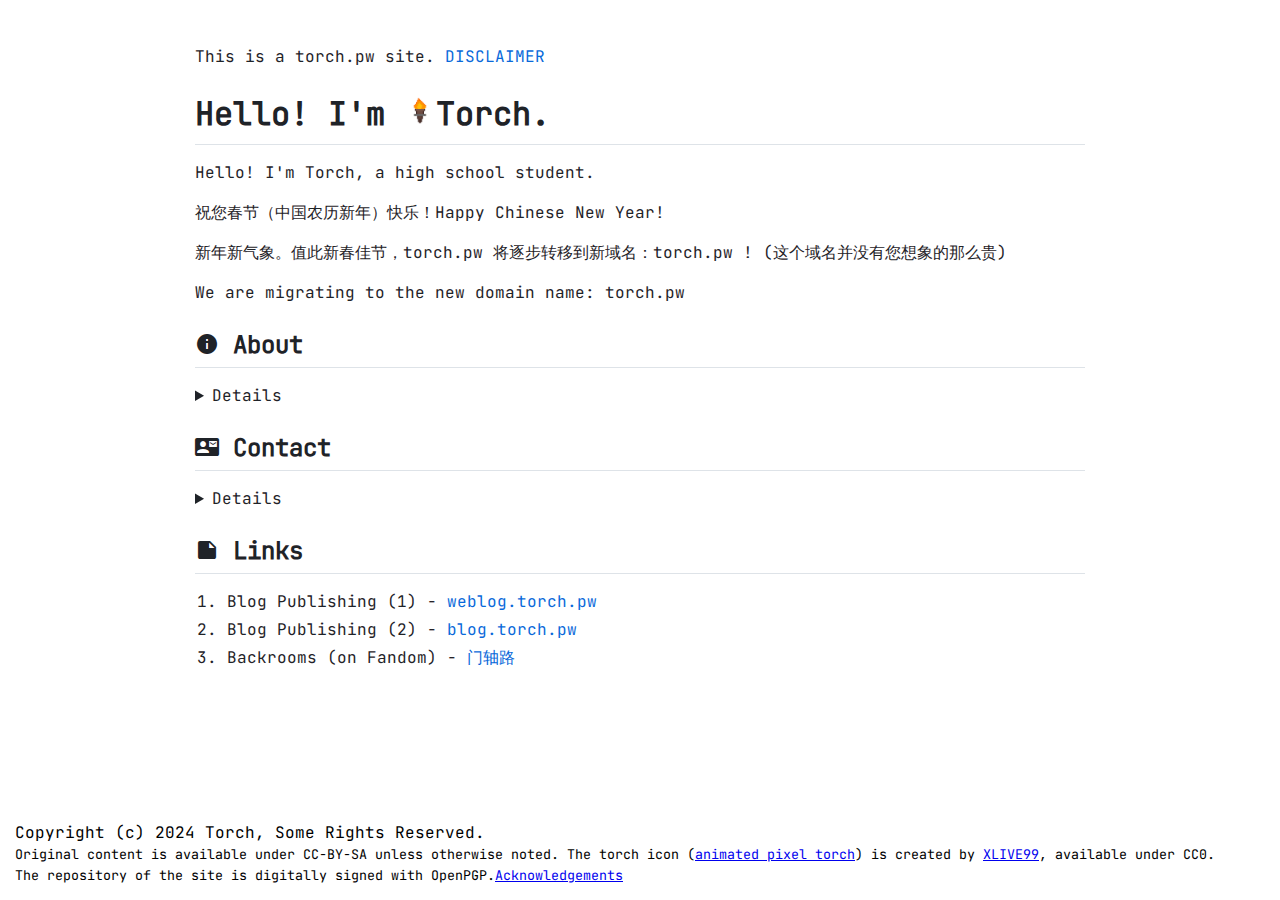
<file: index.html>
<!DOCTYPE html>
<html lang="en">

<head>
    <meta charset="UTF-8">
    <meta name="viewport" content="width=device-width, initial-scale=1.0">
    <link rel="stylesheet" href="/static/jetbrainsmono/package/index.css">
    <link rel="stylesheet" href="/static/github-markdown-css/package/github-markdown-light.css">
    <link rel="stylesheet" href="/static/font-7.4.47/package/css/materialdesignicons.min.css">
    <link rel="stylesheet" href="/style.css">
    <link rel="icon" href="/favicon.gif" type="image/gif">
    <link rel="icon" href="/favicon.svg" type="image/svg+xml">
    <title>Torch</title>
</head>

<body>
    <article class="markdown-body">
        <p>This is a torch.pw site. <a href="/disclaimer">DISCLAIMER</a></p>
        <h1>Hello! I'm <img src="/favicon.gif" style="display: inline; width: 1em;">Torch.</h1>
        <p>Hello! I'm Torch, a high school student.</p>
        <p>祝您春节（中国农历新年）快乐！Happy Chinese New Year!</p>
        <p>新年新气象。值此新春佳节，torch.pw 将逐步转移到新域名：torch.pw ! (这个域名并没有您想象的那么贵)</p>
        <p>We are migrating to the new domain name: torch.pw</p>
        <h2><span class="mdi mdi-information"></span> About</h2>
        <details>
            <p>Hi friends, I'm Torch, a high school student who is looking forward to becoming a developer. Besides
                programming, I enjoy watching animes and comics, as well as songs by virtual singers. I also like
                liminal space and The Backrooms.</p>
            <p>English is my second language. I am familiar with technical terms while slangs and idioms might be too
                hard for me to understand.<br>
                My first language is Chinese.</p>
            <table>
                <tr>
                    <td><span class="mdi mdi-chip"></span> Primary OS</td>
                    <td>GNU/Linux<br>
                        <small>Laptop: Fedora 40 Workstation (GNOME+Wayland).</small>
                    </td>
                </tr>
                <tr>
                    <td><span class="mdi mdi-devices"></span> Primary Device</td>
                    <td><span class="mdi mdi-laptop"></span> Laptop<br>
                        <small><span class="mdi mdi-xml"></span> Development.</small>
                    </td>
                </tr>
                <tr>
                    <td><span class="mdi mdi-server-minus"></span> Pet Server</td>
                    <td>OS: GNU/Linux (Archlinux)<br>
                        <small><span class="mdi mdi-file"></span> File Storage | <span class="mdi mdi-git"></span> Git
                            Hosting</small>
                    </td>
                </tr>
                <tr>
                    <td><span class="mdi mdi-server"></span> Graphical Workstation</td>
                    <td>OS: Windows 10<br>
                        <small><span class="mdi mdi-draw-pen"></span> Graphical Design | <span
                                class="mdi mdi-expansion-card"></span> AI Experiments</small>
                    </td>
                </tr>
            </table>
        </details>
        <h2><span class="mdi mdi-card-account-mail"></span> Contact</h2>
        <details>
            <p>The primary email inbox is frequently checked.</p>
            <ul>
                <li><span class="mdi mdi-email"></span> Email: <a
                        href="mailto:i@torch.pw">i@torch.pw</a><sup>WKD Enabled</sup></li>
                <li><span class="mdi mdi-chat"></span>
                    Matrix: <a href="https://matrix.to/#/@torch:envs.net">@torch:envs.net</a><sup>(Suggested)</sup></li>
                <li><span class="mdi mdi-lock"></span> OpenPGP: <a href="https://keys.openpgp.org/search?q=i@torch.pw">keys.openpgp.org</a><br/><small>The key is sometimes updated.</small></li>
                <li>
                    GitHub: <a href="https://github.com/mytorch">github.com/mytorch</a> <small>Not used frequently,
                        mainly
                        for hosting this website.</small></li>
            </ul>
        </details>
        <h2><span class="mdi mdi-note"></span> Links</h2>
        <ol>
            <li>Blog Publishing (1) - <a href="https://weblog.torch.pw/">weblog.torch.pw</a></li>
            <li>Blog Publishing (2) - <a href="https://blog.torch.pw/">blog.torch.pw</a></li>
            <li>Backrooms (on Fandom) - <a href="https://backrooms.fandom.com/zh/wiki/User:ManCarr">门轴路</a></li>
        </ol>
    </article>
    <footer>
        <div>
            Copyright (c) 2024 Torch, Some Rights Reserved.<br>
            <small>Original content is available under CC-BY-SA unless otherwise noted. The torch icon (<a
                    href="https://opengameart.org/content/animated-pixel-torch">animated pixel torch</a>) is created by
                <a href="https://opengameart.org/users/xlive99">XLIVE99</a>, available under CC0.<br>The repository of the site is digitally signed with OpenPGP.<a
                    href="/acknowledgements.html">Acknowledgements</a></small>
        </div>
    </footer>
</body>

</html>
</file>
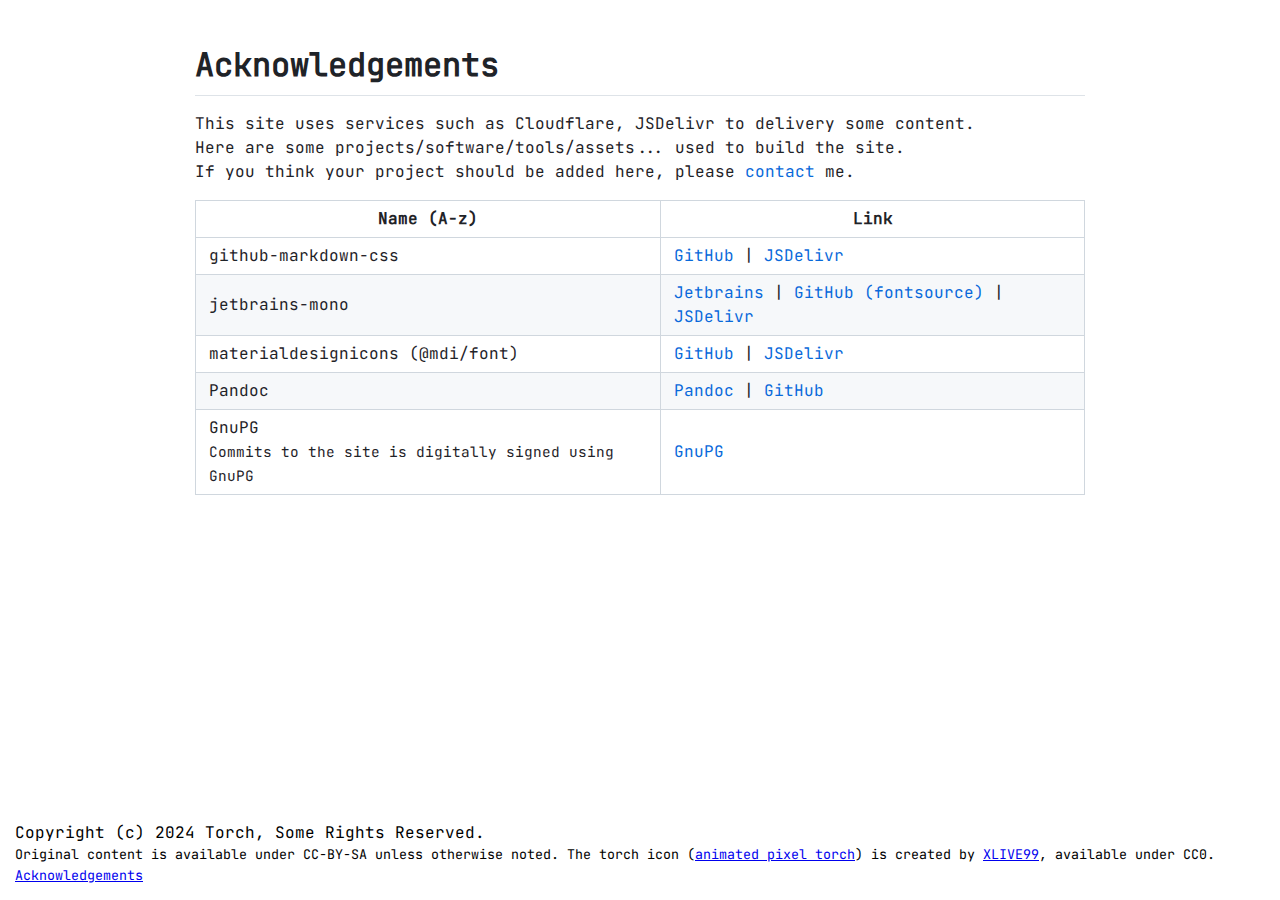
<file: acknowledgements.html>
<!DOCTYPE html>
<html lang="en">
<head>
    <meta charset="UTF-8">
    <meta name="viewport" content="width=device-width, initial-scale=1.0">
    <link rel="stylesheet" href="/static/jetbrainsmono/package/index.css">
    <link rel="stylesheet" href="/static/github-markdown-css/package/github-markdown-light.css">
    <link rel="stylesheet" href="/static/font-7.4.47/package/css/materialdesignicons.min.css">
    <link rel="stylesheet" href="/style.css">
    <link rel="icon" href="/favicon.gif" type="image/gif">
    <link rel="icon" href="/favicon.svg" type="image/svg+xml">
    <title>Torch | Acknowledgements</title>
</head>
<body>
    <article class="markdown-body">
        <h1>Acknowledgements</h1>
        <p>This site uses services such as Cloudflare, JSDelivr to delivery some content.<br>
        Here are some projects/software/tools/assets... used to build the site.<br>
        If you think your project should be added here, please <a href="/index.html">contact</a> me.</p>
        <table>
            <thead>
                <th>Name (A-z)</th>
                <th>Link</th>
            </thead>
            <tbody>
                <tr>
                    <td>github-markdown-css</td>
                    <td><a href="https://github.com/sindresorhus/github-markdown-css.git">GitHub</a> | <a href="https://www.jsdelivr.com/package/npm/github-markdown-css">JSDelivr</a></td>
                </tr>
                <tr>
                    <td>jetbrains-mono</td>
                    <td><a href="https://www.jetbrains.com/lp/mono/">Jetbrains</a> | <a href="https://github.com/fontsource/font-files/">GitHub (fontsource)</a> | <a href="https://www.jsdelivr.com/package/npm/@fontsource/jetbrains-mono">JSDelivr</a></td>
                </tr>
                <tr>
                    <td>materialdesignicons (@mdi/font)</td>
                    <td><a href="https://github.com/Templarian/MaterialDesign-Webfont/">GitHub</a> | <a href="https://www.jsdelivr.com/package/npm/@mdi/font">JSDelivr</a></td>
                </tr>
                <tr>
                    <td>Pandoc</td>
                    <td><a href="https://pandoc.org/">Pandoc</a> | <a href="https://github.com/jgm/pandoc">GitHub</a></td>
                </tr>
                <tr>
                    <td>GnuPG<br><small>Commits to the site is digitally signed using GnuPG</small></td>
                    <td><a href="https://gnupg.org">GnuPG</a></td>
                </tr>
            </tbody>
        </table>
    </article>
    <footer>
        <div>
            Copyright (c) 2024 Torch, Some Rights Reserved.<br>
            <small>Original content is available under CC-BY-SA unless otherwise noted. The torch icon (<a href="https://opengameart.org/content/animated-pixel-torch">animated pixel torch</a>) is created by <a href="https://opengameart.org/users/xlive99">XLIVE99</a>, available under CC0.<br><a href="/acknowledgements.html">Acknowledgements</a>
            </small>
        </div>
    </footer>
</body>
</html>
</file>
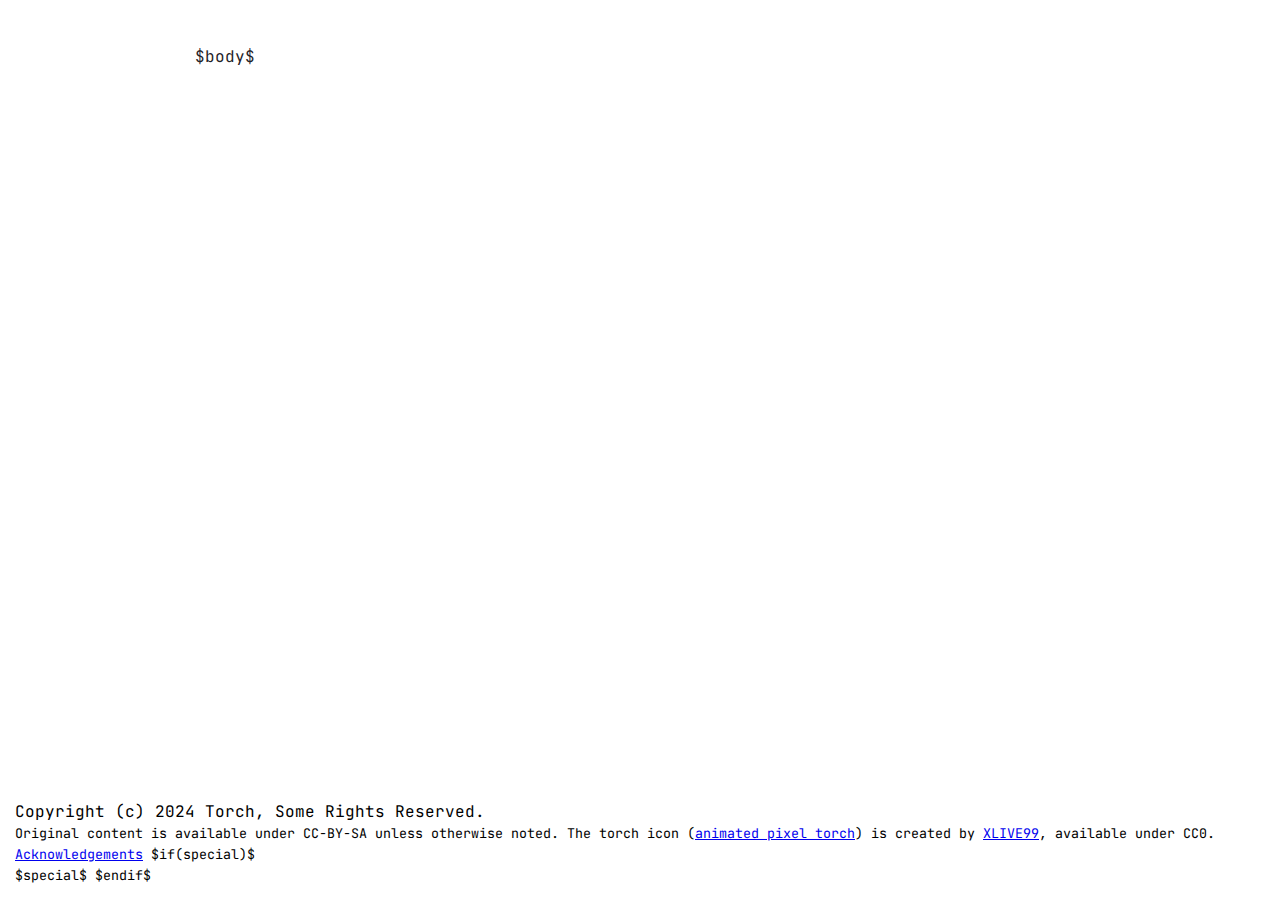
<file: template.html>
<!DOCTYPE html>
<html lang="en">
<head>
    <meta charset="UTF-8">
    <meta name="viewport" content="width=device-width, initial-scale=1.0">
    <link rel="stylesheet" href="/static/jetbrainsmono/package/index.css">
    <link rel="stylesheet" href="/static/github-markdown-css/package/github-markdown-light.css">
    <link rel="stylesheet" href="/static/font-7.4.47/package/css/materialdesignicons.min.css">
    <link rel="stylesheet" href="/style.css">
    <link rel="icon" href="/favicon.gif" type="image/gif">
    <link rel="icon" href="/favicon.svg" type="image/svg+xml">
    <title>Torch | $title$</title>
</head>
<body>
    <article class="markdown-body">
        $body$
    </article>
    <footer>
        <div>
            Copyright (c) 2024 Torch, Some Rights Reserved.<br>
            <small>Original content is available under CC-BY-SA unless otherwise noted. The torch icon (<a href="https://opengameart.org/content/animated-pixel-torch">animated pixel torch</a>) is created by <a href="https://opengameart.org/users/xlive99">XLIVE99</a>, available under CC0.<br><a href="/acknowledgements.html">Acknowledgements</a>
                $if(special)$
                <br>
                $special$
                $endif$
            </small>
        </div>
    </footer>
</body>
</html>
</file>
<file: static/jetbrainsmono/package/index.css>
/* jetbrains-mono-cyrillic-ext-400-normal */
@font-face {
  font-family: 'JetBrains Mono';
  font-style: normal;
  font-display: swap;
  font-weight: 400;
  src: url(./files/jetbrains-mono-cyrillic-ext-400-normal.woff2) format('woff2'), url(./files/jetbrains-mono-cyrillic-ext-400-normal.woff) format('woff');
  unicode-range: U+0460-052F,U+1C80-1C88,U+20B4,U+2DE0-2DFF,U+A640-A69F,U+FE2E-FE2F;
}

/* jetbrains-mono-cyrillic-400-normal */
@font-face {
  font-family: 'JetBrains Mono';
  font-style: normal;
  font-display: swap;
  font-weight: 400;
  src: url(./files/jetbrains-mono-cyrillic-400-normal.woff2) format('woff2'), url(./files/jetbrains-mono-cyrillic-400-normal.woff) format('woff');
  unicode-range: U+0301,U+0400-045F,U+0490-0491,U+04B0-04B1,U+2116;
}

/* jetbrains-mono-greek-400-normal */
@font-face {
  font-family: 'JetBrains Mono';
  font-style: normal;
  font-display: swap;
  font-weight: 400;
  src: url(./files/jetbrains-mono-greek-400-normal.woff2) format('woff2'), url(./files/jetbrains-mono-greek-400-normal.woff) format('woff');
  unicode-range: U+0370-0377,U+037A-037F,U+0384-038A,U+038C,U+038E-03A1,U+03A3-03FF;
}

/* jetbrains-mono-vietnamese-400-normal */
@font-face {
  font-family: 'JetBrains Mono';
  font-style: normal;
  font-display: swap;
  font-weight: 400;
  src: url(./files/jetbrains-mono-vietnamese-400-normal.woff2) format('woff2'), url(./files/jetbrains-mono-vietnamese-400-normal.woff) format('woff');
  unicode-range: U+0102-0103,U+0110-0111,U+0128-0129,U+0168-0169,U+01A0-01A1,U+01AF-01B0,U+0300-0301,U+0303-0304,U+0308-0309,U+0323,U+0329,U+1EA0-1EF9,U+20AB;
}

/* jetbrains-mono-latin-ext-400-normal */
@font-face {
  font-family: 'JetBrains Mono';
  font-style: normal;
  font-display: swap;
  font-weight: 400;
  src: url(./files/jetbrains-mono-latin-ext-400-normal.woff2) format('woff2'), url(./files/jetbrains-mono-latin-ext-400-normal.woff) format('woff');
  unicode-range: U+0100-02AF,U+0304,U+0308,U+0329,U+1E00-1E9F,U+1EF2-1EFF,U+2020,U+20A0-20AB,U+20AD-20C0,U+2113,U+2C60-2C7F,U+A720-A7FF;
}

/* jetbrains-mono-latin-400-normal */
@font-face {
  font-family: 'JetBrains Mono';
  font-style: normal;
  font-display: swap;
  font-weight: 400;
  src: url(./files/jetbrains-mono-latin-400-normal.woff2) format('woff2'), url(./files/jetbrains-mono-latin-400-normal.woff) format('woff');
  unicode-range: U+0000-00FF,U+0131,U+0152-0153,U+02BB-02BC,U+02C6,U+02DA,U+02DC,U+0304,U+0308,U+0329,U+2000-206F,U+2074,U+20AC,U+2122,U+2191,U+2193,U+2212,U+2215,U+FEFF,U+FFFD;
}
</file>
<file: static/github-markdown-css/package/github-markdown-light.css>
/*light*/

.markdown-body {
  -ms-text-size-adjust: 100%;
  -webkit-text-size-adjust: 100%;
  margin: 0;
  color: #1f2328;
  background-color: #ffffff;
  font-family: -apple-system,BlinkMacSystemFont,"Segoe UI","Noto Sans",Helvetica,Arial,sans-serif,"Apple Color Emoji","Segoe UI Emoji";
  font-size: 16px;
  line-height: 1.5;
  word-wrap: break-word;
  scroll-behavior: auto;
}

.markdown-body .octicon {
  display: inline-block;
  fill: currentColor;
  vertical-align: text-bottom;
}

.markdown-body h1:hover .anchor .octicon-link:before,
.markdown-body h2:hover .anchor .octicon-link:before,
.markdown-body h3:hover .anchor .octicon-link:before,
.markdown-body h4:hover .anchor .octicon-link:before,
.markdown-body h5:hover .anchor .octicon-link:before,
.markdown-body h6:hover .anchor .octicon-link:before {
  width: 16px;
  height: 16px;
  content: ' ';
  display: inline-block;
  background-color: currentColor;
  -webkit-mask-image: url("data:image/svg+xml,<svg xmlns='http://www.w3.org/2000/svg' viewBox='0 0 16 16' version='1.1' aria-hidden='true'><path fill-rule='evenodd' d='M7.775 3.275a.75.75 0 001.06 1.06l1.25-1.25a2 2 0 112.83 2.83l-2.5 2.5a2 2 0 01-2.83 0 .75.75 0 00-1.06 1.06 3.5 3.5 0 004.95 0l2.5-2.5a3.5 3.5 0 00-4.95-4.95l-1.25 1.25zm-4.69 9.64a2 2 0 010-2.83l2.5-2.5a2 2 0 012.83 0 .75.75 0 001.06-1.06 3.5 3.5 0 00-4.95 0l-2.5 2.5a3.5 3.5 0 004.95 4.95l1.25-1.25a.75.75 0 00-1.06-1.06l-1.25 1.25a2 2 0 01-2.83 0z'></path></svg>");
  mask-image: url("data:image/svg+xml,<svg xmlns='http://www.w3.org/2000/svg' viewBox='0 0 16 16' version='1.1' aria-hidden='true'><path fill-rule='evenodd' d='M7.775 3.275a.75.75 0 001.06 1.06l1.25-1.25a2 2 0 112.83 2.83l-2.5 2.5a2 2 0 01-2.83 0 .75.75 0 00-1.06 1.06 3.5 3.5 0 004.95 0l2.5-2.5a3.5 3.5 0 00-4.95-4.95l-1.25 1.25zm-4.69 9.64a2 2 0 010-2.83l2.5-2.5a2 2 0 012.83 0 .75.75 0 001.06-1.06 3.5 3.5 0 00-4.95 0l-2.5 2.5a3.5 3.5 0 004.95 4.95l1.25-1.25a.75.75 0 00-1.06-1.06l-1.25 1.25a2 2 0 01-2.83 0z'></path></svg>");
}

.markdown-body details,
.markdown-body figcaption,
.markdown-body figure {
  display: block;
}

.markdown-body summary {
  display: list-item;
}

.markdown-body [hidden] {
  display: none !important;
}

.markdown-body a {
  background-color: transparent;
  color: #0969da;
  text-decoration: none;
}

.markdown-body abbr[title] {
  border-bottom: none;
  -webkit-text-decoration: underline dotted;
  text-decoration: underline dotted;
}

.markdown-body b,
.markdown-body strong {
  font-weight: 600;
}

.markdown-body dfn {
  font-style: italic;
}

.markdown-body h1 {
  margin: .67em 0;
  font-weight: 600;
  padding-bottom: .3em;
  font-size: 2em;
  border-bottom: 1px solid #d0d7deb3;
}

.markdown-body mark {
  background-color: #fff8c5;
  color: #1f2328;
}

.markdown-body small {
  font-size: 90%;
}

.markdown-body sub,
.markdown-body sup {
  font-size: 75%;
  line-height: 0;
  position: relative;
  vertical-align: baseline;
}

.markdown-body sub {
  bottom: -0.25em;
}

.markdown-body sup {
  top: -0.5em;
}

.markdown-body img {
  border-style: none;
  max-width: 100%;
  box-sizing: content-box;
  background-color: #ffffff;
}

.markdown-body code,
.markdown-body kbd,
.markdown-body pre,
.markdown-body samp {
  font-family: monospace;
  font-size: 1em;
}

.markdown-body figure {
  margin: 1em 40px;
}

.markdown-body hr {
  box-sizing: content-box;
  overflow: hidden;
  background: transparent;
  border-bottom: 1px solid #d0d7deb3;
  height: .25em;
  padding: 0;
  margin: 24px 0;
  background-color: #d0d7de;
  border: 0;
}

.markdown-body input {
  font: inherit;
  margin: 0;
  overflow: visible;
  font-family: inherit;
  font-size: inherit;
  line-height: inherit;
}

.markdown-body [type=button],
.markdown-body [type=reset],
.markdown-body [type=submit] {
  -webkit-appearance: button;
  appearance: button;
}

.markdown-body [type=checkbox],
.markdown-body [type=radio] {
  box-sizing: border-box;
  padding: 0;
}

.markdown-body [type=number]::-webkit-inner-spin-button,
.markdown-body [type=number]::-webkit-outer-spin-button {
  height: auto;
}

.markdown-body [type=search]::-webkit-search-cancel-button,
.markdown-body [type=search]::-webkit-search-decoration {
  -webkit-appearance: none;
  appearance: none;
}

.markdown-body ::-webkit-input-placeholder {
  color: inherit;
  opacity: .54;
}

.markdown-body ::-webkit-file-upload-button {
  -webkit-appearance: button;
  appearance: button;
  font: inherit;
}

.markdown-body a:hover {
  text-decoration: underline;
}

.markdown-body ::placeholder {
  color: #636c76;
  opacity: 1;
}

.markdown-body hr::before {
  display: table;
  content: "";
}

.markdown-body hr::after {
  display: table;
  clear: both;
  content: "";
}

.markdown-body table {
  border-spacing: 0;
  border-collapse: collapse;
  display: block;
  width: max-content;
  max-width: 100%;
  overflow: auto;
}

.markdown-body td,
.markdown-body th {
  padding: 0;
}

.markdown-body details summary {
  cursor: pointer;
}

.markdown-body details:not([open])>*:not(summary) {
  display: none;
}

.markdown-body a:focus,
.markdown-body [role=button]:focus,
.markdown-body input[type=radio]:focus,
.markdown-body input[type=checkbox]:focus {
  outline: 2px solid #0969da;
  outline-offset: -2px;
  box-shadow: none;
}

.markdown-body a:focus:not(:focus-visible),
.markdown-body [role=button]:focus:not(:focus-visible),
.markdown-body input[type=radio]:focus:not(:focus-visible),
.markdown-body input[type=checkbox]:focus:not(:focus-visible) {
  outline: solid 1px transparent;
}

.markdown-body a:focus-visible,
.markdown-body [role=button]:focus-visible,
.markdown-body input[type=radio]:focus-visible,
.markdown-body input[type=checkbox]:focus-visible {
  outline: 2px solid #0969da;
  outline-offset: -2px;
  box-shadow: none;
}

.markdown-body a:not([class]):focus,
.markdown-body a:not([class]):focus-visible,
.markdown-body input[type=radio]:focus,
.markdown-body input[type=radio]:focus-visible,
.markdown-body input[type=checkbox]:focus,
.markdown-body input[type=checkbox]:focus-visible {
  outline-offset: 0;
}

.markdown-body kbd {
  display: inline-block;
  padding: 3px 5px;
  font: 11px ui-monospace, SFMono-Regular, SF Mono, Menlo, Consolas, Liberation Mono, monospace;
  line-height: 10px;
  color: #1f2328;
  vertical-align: middle;
  background-color: #f6f8fa;
  border: solid 1px #afb8c133;
  border-bottom-color: #afb8c133;
  border-radius: 6px;
  box-shadow: inset 0 -1px 0 #afb8c133;
}

.markdown-body h1,
.markdown-body h2,
.markdown-body h3,
.markdown-body h4,
.markdown-body h5,
.markdown-body h6 {
  margin-top: 24px;
  margin-bottom: 16px;
  font-weight: 600;
  line-height: 1.25;
}

.markdown-body h2 {
  font-weight: 600;
  padding-bottom: .3em;
  font-size: 1.5em;
  border-bottom: 1px solid #d0d7deb3;
}

.markdown-body h3 {
  font-weight: 600;
  font-size: 1.25em;
}

.markdown-body h4 {
  font-weight: 600;
  font-size: 1em;
}

.markdown-body h5 {
  font-weight: 600;
  font-size: .875em;
}

.markdown-body h6 {
  font-weight: 600;
  font-size: .85em;
  color: #636c76;
}

.markdown-body p {
  margin-top: 0;
  margin-bottom: 10px;
}

.markdown-body blockquote {
  margin: 0;
  padding: 0 1em;
  color: #636c76;
  border-left: .25em solid #d0d7de;
}

.markdown-body ul,
.markdown-body ol {
  margin-top: 0;
  margin-bottom: 0;
  padding-left: 2em;
}

.markdown-body ol ol,
.markdown-body ul ol {
  list-style-type: lower-roman;
}

.markdown-body ul ul ol,
.markdown-body ul ol ol,
.markdown-body ol ul ol,
.markdown-body ol ol ol {
  list-style-type: lower-alpha;
}

.markdown-body dd {
  margin-left: 0;
}

.markdown-body tt,
.markdown-body code,
.markdown-body samp {
  font-family: ui-monospace, SFMono-Regular, SF Mono, Menlo, Consolas, Liberation Mono, monospace;
  font-size: 12px;
}

.markdown-body pre {
  margin-top: 0;
  margin-bottom: 0;
  font-family: ui-monospace, SFMono-Regular, SF Mono, Menlo, Consolas, Liberation Mono, monospace;
  font-size: 12px;
  word-wrap: normal;
}

.markdown-body .octicon {
  display: inline-block;
  overflow: visible !important;
  vertical-align: text-bottom;
  fill: currentColor;
}

.markdown-body input::-webkit-outer-spin-button,
.markdown-body input::-webkit-inner-spin-button {
  margin: 0;
  -webkit-appearance: none;
  appearance: none;
}

.markdown-body .mr-2 {
  margin-right: 0.5rem !important;
}

.markdown-body::before {
  display: table;
  content: "";
}

.markdown-body::after {
  display: table;
  clear: both;
  content: "";
}

.markdown-body>*:first-child {
  margin-top: 0 !important;
}

.markdown-body>*:last-child {
  margin-bottom: 0 !important;
}

.markdown-body a:not([href]) {
  color: inherit;
  text-decoration: none;
}

.markdown-body .absent {
  color: #d1242f;
}

.markdown-body .anchor {
  float: left;
  padding-right: 4px;
  margin-left: -20px;
  line-height: 1;
}

.markdown-body .anchor:focus {
  outline: none;
}

.markdown-body p,
.markdown-body blockquote,
.markdown-body ul,
.markdown-body ol,
.markdown-body dl,
.markdown-body table,
.markdown-body pre,
.markdown-body details {
  margin-top: 0;
  margin-bottom: 16px;
}

.markdown-body blockquote>:first-child {
  margin-top: 0;
}

.markdown-body blockquote>:last-child {
  margin-bottom: 0;
}

.markdown-body h1 .octicon-link,
.markdown-body h2 .octicon-link,
.markdown-body h3 .octicon-link,
.markdown-body h4 .octicon-link,
.markdown-body h5 .octicon-link,
.markdown-body h6 .octicon-link {
  color: #1f2328;
  vertical-align: middle;
  visibility: hidden;
}

.markdown-body h1:hover .anchor,
.markdown-body h2:hover .anchor,
.markdown-body h3:hover .anchor,
.markdown-body h4:hover .anchor,
.markdown-body h5:hover .anchor,
.markdown-body h6:hover .anchor {
  text-decoration: none;
}

.markdown-body h1:hover .anchor .octicon-link,
.markdown-body h2:hover .anchor .octicon-link,
.markdown-body h3:hover .anchor .octicon-link,
.markdown-body h4:hover .anchor .octicon-link,
.markdown-body h5:hover .anchor .octicon-link,
.markdown-body h6:hover .anchor .octicon-link {
  visibility: visible;
}

.markdown-body h1 tt,
.markdown-body h1 code,
.markdown-body h2 tt,
.markdown-body h2 code,
.markdown-body h3 tt,
.markdown-body h3 code,
.markdown-body h4 tt,
.markdown-body h4 code,
.markdown-body h5 tt,
.markdown-body h5 code,
.markdown-body h6 tt,
.markdown-body h6 code {
  padding: 0 .2em;
  font-size: inherit;
}

.markdown-body summary h1,
.markdown-body summary h2,
.markdown-body summary h3,
.markdown-body summary h4,
.markdown-body summary h5,
.markdown-body summary h6 {
  display: inline-block;
}

.markdown-body summary h1 .anchor,
.markdown-body summary h2 .anchor,
.markdown-body summary h3 .anchor,
.markdown-body summary h4 .anchor,
.markdown-body summary h5 .anchor,
.markdown-body summary h6 .anchor {
  margin-left: -40px;
}

.markdown-body summary h1,
.markdown-body summary h2 {
  padding-bottom: 0;
  border-bottom: 0;
}

.markdown-body ul.no-list,
.markdown-body ol.no-list {
  padding: 0;
  list-style-type: none;
}

.markdown-body ol[type="a s"] {
  list-style-type: lower-alpha;
}

.markdown-body ol[type="A s"] {
  list-style-type: upper-alpha;
}

.markdown-body ol[type="i s"] {
  list-style-type: lower-roman;
}

.markdown-body ol[type="I s"] {
  list-style-type: upper-roman;
}

.markdown-body ol[type="1"] {
  list-style-type: decimal;
}

.markdown-body div>ol:not([type]) {
  list-style-type: decimal;
}

.markdown-body ul ul,
.markdown-body ul ol,
.markdown-body ol ol,
.markdown-body ol ul {
  margin-top: 0;
  margin-bottom: 0;
}

.markdown-body li>p {
  margin-top: 16px;
}

.markdown-body li+li {
  margin-top: .25em;
}

.markdown-body dl {
  padding: 0;
}

.markdown-body dl dt {
  padding: 0;
  margin-top: 16px;
  font-size: 1em;
  font-style: italic;
  font-weight: 600;
}

.markdown-body dl dd {
  padding: 0 16px;
  margin-bottom: 16px;
}

.markdown-body table th {
  font-weight: 600;
}

.markdown-body table th,
.markdown-body table td {
  padding: 6px 13px;
  border: 1px solid #d0d7de;
}

.markdown-body table td>:last-child {
  margin-bottom: 0;
}

.markdown-body table tr {
  background-color: #ffffff;
  border-top: 1px solid #d0d7deb3;
}

.markdown-body table tr:nth-child(2n) {
  background-color: #f6f8fa;
}

.markdown-body table img {
  background-color: transparent;
}

.markdown-body img[align=right] {
  padding-left: 20px;
}

.markdown-body img[align=left] {
  padding-right: 20px;
}

.markdown-body .emoji {
  max-width: none;
  vertical-align: text-top;
  background-color: transparent;
}

.markdown-body span.frame {
  display: block;
  overflow: hidden;
}

.markdown-body span.frame>span {
  display: block;
  float: left;
  width: auto;
  padding: 7px;
  margin: 13px 0 0;
  overflow: hidden;
  border: 1px solid #d0d7de;
}

.markdown-body span.frame span img {
  display: block;
  float: left;
}

.markdown-body span.frame span span {
  display: block;
  padding: 5px 0 0;
  clear: both;
  color: #1f2328;
}

.markdown-body span.align-center {
  display: block;
  overflow: hidden;
  clear: both;
}

.markdown-body span.align-center>span {
  display: block;
  margin: 13px auto 0;
  overflow: hidden;
  text-align: center;
}

.markdown-body span.align-center span img {
  margin: 0 auto;
  text-align: center;
}

.markdown-body span.align-right {
  display: block;
  overflow: hidden;
  clear: both;
}

.markdown-body span.align-right>span {
  display: block;
  margin: 13px 0 0;
  overflow: hidden;
  text-align: right;
}

.markdown-body span.align-right span img {
  margin: 0;
  text-align: right;
}

.markdown-body span.float-left {
  display: block;
  float: left;
  margin-right: 13px;
  overflow: hidden;
}

.markdown-body span.float-left span {
  margin: 13px 0 0;
}

.markdown-body span.float-right {
  display: block;
  float: right;
  margin-left: 13px;
  overflow: hidden;
}

.markdown-body span.float-right>span {
  display: block;
  margin: 13px auto 0;
  overflow: hidden;
  text-align: right;
}

.markdown-body code,
.markdown-body tt {
  padding: .2em .4em;
  margin: 0;
  font-size: 85%;
  white-space: break-spaces;
  background-color: #afb8c133;
  border-radius: 6px;
}

.markdown-body code br,
.markdown-body tt br {
  display: none;
}

.markdown-body del code {
  text-decoration: inherit;
}

.markdown-body samp {
  font-size: 85%;
}

.markdown-body pre code {
  font-size: 100%;
}

.markdown-body pre>code {
  padding: 0;
  margin: 0;
  word-break: normal;
  white-space: pre;
  background: transparent;
  border: 0;
}

.markdown-body .highlight {
  margin-bottom: 16px;
}

.markdown-body .highlight pre {
  margin-bottom: 0;
  word-break: normal;
}

.markdown-body .highlight pre,
.markdown-body pre {
  padding: 16px;
  overflow: auto;
  font-size: 85%;
  line-height: 1.45;
  color: #1f2328;
  background-color: #f6f8fa;
  border-radius: 6px;
}

.markdown-body pre code,
.markdown-body pre tt {
  display: inline;
  max-width: auto;
  padding: 0;
  margin: 0;
  overflow: visible;
  line-height: inherit;
  word-wrap: normal;
  background-color: transparent;
  border: 0;
}

.markdown-body .csv-data td,
.markdown-body .csv-data th {
  padding: 5px;
  overflow: hidden;
  font-size: 12px;
  line-height: 1;
  text-align: left;
  white-space: nowrap;
}

.markdown-body .csv-data .blob-num {
  padding: 10px 8px 9px;
  text-align: right;
  background: #ffffff;
  border: 0;
}

.markdown-body .csv-data tr {
  border-top: 0;
}

.markdown-body .csv-data th {
  font-weight: 600;
  background: #f6f8fa;
  border-top: 0;
}

.markdown-body [data-footnote-ref]::before {
  content: "[";
}

.markdown-body [data-footnote-ref]::after {
  content: "]";
}

.markdown-body .footnotes {
  font-size: 12px;
  color: #636c76;
  border-top: 1px solid #d0d7de;
}

.markdown-body .footnotes ol {
  padding-left: 16px;
}

.markdown-body .footnotes ol ul {
  display: inline-block;
  padding-left: 16px;
  margin-top: 16px;
}

.markdown-body .footnotes li {
  position: relative;
}

.markdown-body .footnotes li:target::before {
  position: absolute;
  top: -8px;
  right: -8px;
  bottom: -8px;
  left: -24px;
  pointer-events: none;
  content: "";
  border: 2px solid #0969da;
  border-radius: 6px;
}

.markdown-body .footnotes li:target {
  color: #1f2328;
}

.markdown-body .footnotes .data-footnote-backref g-emoji {
  font-family: monospace;
}

.markdown-body .pl-c {
  color: #57606a;
}

.markdown-body .pl-c1,
.markdown-body .pl-s .pl-v {
  color: #0550ae;
}

.markdown-body .pl-e,
.markdown-body .pl-en {
  color: #6639ba;
}

.markdown-body .pl-smi,
.markdown-body .pl-s .pl-s1 {
  color: #24292f;
}

.markdown-body .pl-ent {
  color: #0550ae;
}

.markdown-body .pl-k {
  color: #cf222e;
}

.markdown-body .pl-s,
.markdown-body .pl-pds,
.markdown-body .pl-s .pl-pse .pl-s1,
.markdown-body .pl-sr,
.markdown-body .pl-sr .pl-cce,
.markdown-body .pl-sr .pl-sre,
.markdown-body .pl-sr .pl-sra {
  color: #0a3069;
}

.markdown-body .pl-v,
.markdown-body .pl-smw {
  color: #953800;
}

.markdown-body .pl-bu {
  color: #82071e;
}

.markdown-body .pl-ii {
  color: #f6f8fa;
  background-color: #82071e;
}

.markdown-body .pl-c2 {
  color: #f6f8fa;
  background-color: #cf222e;
}

.markdown-body .pl-sr .pl-cce {
  font-weight: bold;
  color: #116329;
}

.markdown-body .pl-ml {
  color: #3b2300;
}

.markdown-body .pl-mh,
.markdown-body .pl-mh .pl-en,
.markdown-body .pl-ms {
  font-weight: bold;
  color: #0550ae;
}

.markdown-body .pl-mi {
  font-style: italic;
  color: #24292f;
}

.markdown-body .pl-mb {
  font-weight: bold;
  color: #24292f;
}

.markdown-body .pl-md {
  color: #82071e;
  background-color: #ffebe9;
}

.markdown-body .pl-mi1 {
  color: #116329;
  background-color: #dafbe1;
}

.markdown-body .pl-mc {
  color: #953800;
  background-color: #ffd8b5;
}

.markdown-body .pl-mi2 {
  color: #eaeef2;
  background-color: #0550ae;
}

.markdown-body .pl-mdr {
  font-weight: bold;
  color: #8250df;
}

.markdown-body .pl-ba {
  color: #57606a;
}

.markdown-body .pl-sg {
  color: #8c959f;
}

.markdown-body .pl-corl {
  text-decoration: underline;
  color: #0a3069;
}

.markdown-body [role=button]:focus:not(:focus-visible),
.markdown-body [role=tabpanel][tabindex="0"]:focus:not(:focus-visible),
.markdown-body button:focus:not(:focus-visible),
.markdown-body summary:focus:not(:focus-visible),
.markdown-body a:focus:not(:focus-visible) {
  outline: none;
  box-shadow: none;
}

.markdown-body [tabindex="0"]:focus:not(:focus-visible),
.markdown-body details-dialog:focus:not(:focus-visible) {
  outline: none;
}

.markdown-body g-emoji {
  display: inline-block;
  min-width: 1ch;
  font-family: "Apple Color Emoji","Segoe UI Emoji","Segoe UI Symbol";
  font-size: 1em;
  font-style: normal !important;
  font-weight: 400;
  line-height: 1;
  vertical-align: -0.075em;
}

.markdown-body g-emoji img {
  width: 1em;
  height: 1em;
}

.markdown-body .task-list-item {
  list-style-type: none;
}

.markdown-body .task-list-item label {
  font-weight: 400;
}

.markdown-body .task-list-item.enabled label {
  cursor: pointer;
}

.markdown-body .task-list-item+.task-list-item {
  margin-top: 0.25rem;
}

.markdown-body .task-list-item .handle {
  display: none;
}

.markdown-body .task-list-item-checkbox {
  margin: 0 .2em .25em -1.4em;
  vertical-align: middle;
}

.markdown-body .contains-task-list:dir(rtl) .task-list-item-checkbox {
  margin: 0 -1.6em .25em .2em;
}

.markdown-body .contains-task-list {
  position: relative;
}

.markdown-body .contains-task-list:hover .task-list-item-convert-container,
.markdown-body .contains-task-list:focus-within .task-list-item-convert-container {
  display: block;
  width: auto;
  height: 24px;
  overflow: visible;
  clip: auto;
}

.markdown-body ::-webkit-calendar-picker-indicator {
  filter: invert(50%);
}

.markdown-body .markdown-alert {
  padding: 0.5rem 1rem;
  margin-bottom: 1rem;
  color: inherit;
  border-left: .25em solid #d0d7de;
}

.markdown-body .markdown-alert>:first-child {
  margin-top: 0;
}

.markdown-body .markdown-alert>:last-child {
  margin-bottom: 0;
}

.markdown-body .markdown-alert .markdown-alert-title {
  display: flex;
  font-weight: 500;
  align-items: center;
  line-height: 1;
}

.markdown-body .markdown-alert.markdown-alert-note {
  border-left-color: #0969da;
}

.markdown-body .markdown-alert.markdown-alert-note .markdown-alert-title {
  color: #0969da;
}

.markdown-body .markdown-alert.markdown-alert-important {
  border-left-color: #8250df;
}

.markdown-body .markdown-alert.markdown-alert-important .markdown-alert-title {
  color: #8250df;
}

.markdown-body .markdown-alert.markdown-alert-warning {
  border-left-color: #bf8700;
}

.markdown-body .markdown-alert.markdown-alert-warning .markdown-alert-title {
  color: #9a6700;
}

.markdown-body .markdown-alert.markdown-alert-tip {
  border-left-color: #1a7f37;
}

.markdown-body .markdown-alert.markdown-alert-tip .markdown-alert-title {
  color: #1a7f37;
}

.markdown-body .markdown-alert.markdown-alert-caution {
  border-left-color: #cf222e;
}

.markdown-body .markdown-alert.markdown-alert-caution .markdown-alert-title {
  color: #d1242f;
}

.markdown-body>*:first-child>.heading-element:first-child {
  margin-top: 0 !important;
}
</file>
<file: style.css>
body{
    margin: 0;
    font-family: 'JetBrains Mono', monospace !important;
    min-height: 100vh;
    justify-content: space-between;
    display: flex;
    flex-direction: column;
}

.markdown-body {
    box-sizing: border-box;
    width: 95%;
    min-width: 200px;
    max-width: 980px;
    margin: 0 auto;
    padding: 45px;
    font-family: 'JetBrains Mono', monospace !important;
}

@media (max-width: 767px) {
    .markdown-body {
        padding: 15px;
    }
}

footer{
    min-height: 20px;
    bottom: 0;
    padding: 15px;
}
</file>
